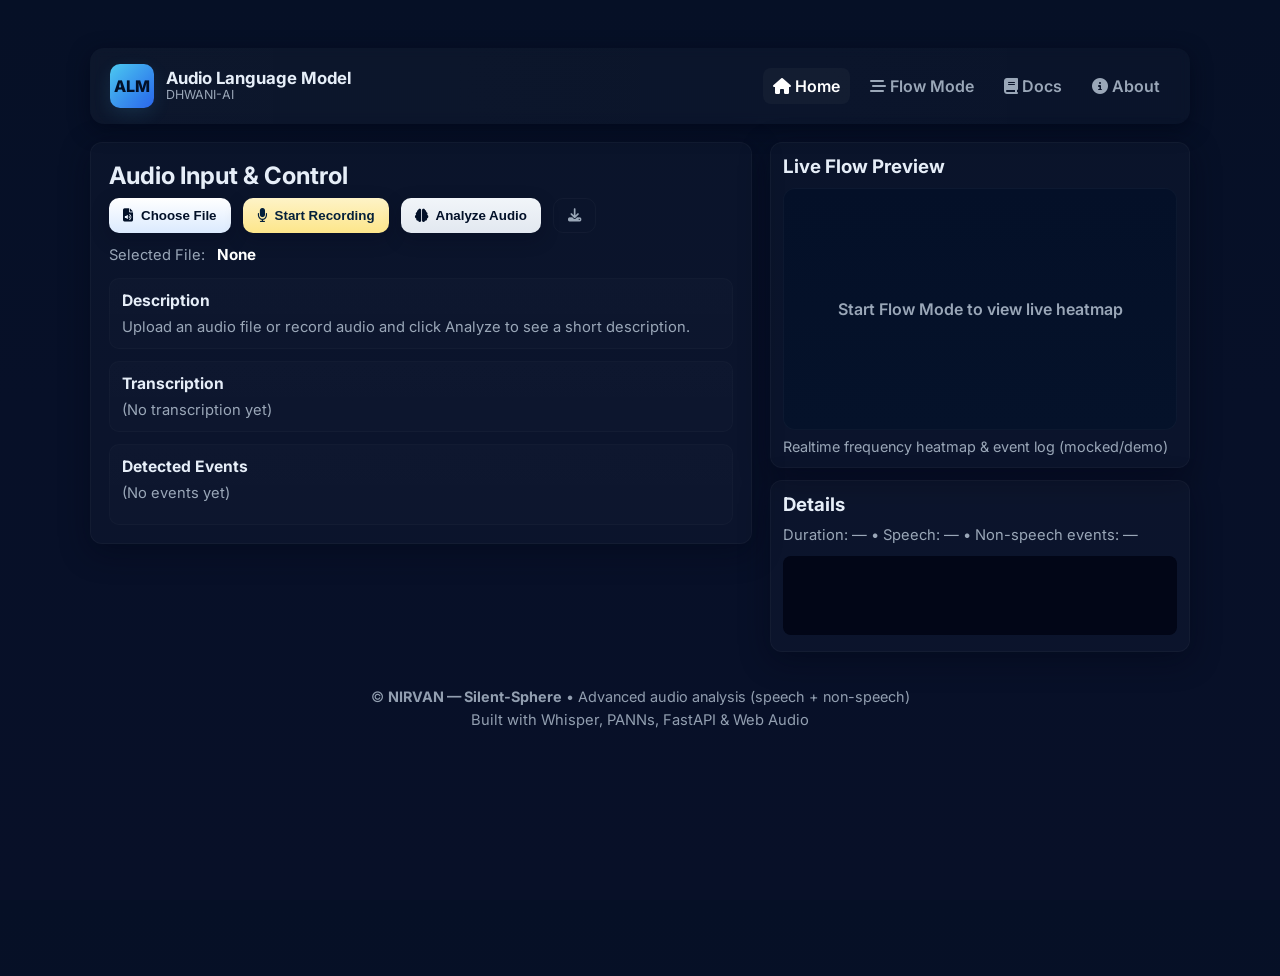
<file: frontend/index.html>
<!doctype html>
<html lang="en">
<head>
  <meta charset="utf-8" />
  <meta name="viewport" content="width=device-width,initial-scale=1" />
  <title>DHWANI-AI</title>

  <!-- Google Font -->
  <link href="https://fonts.googleapis.com/css2?family=Inter:wght@300;400;600;700;800&display=swap" rel="stylesheet">

  <!-- Font Awesome (for icons) -->
  <link rel="stylesheet" href="https://cdnjs.cloudflare.com/ajax/libs/font-awesome/6.4.0/css/all.min.css"/>

  <style>
    :root{
      --bg: #0f1724;
      --card: #0b1220;
      --muted: #9aa7b8;
      --accent: #4cc9f0;
      --accent-2: #2563eb;
      --glass: rgba(255,255,255,0.03);
      --success: #86efac;
      --danger: #fb7185;
      --radius: 12px;
      --max-width: 1100px;
      --soft: 14px;
    }
    html,body{height:100%;}
    body{
      margin:0;
      font-family:"Inter",system-ui,Segoe UI,Roboto,"Helvetica Neue",Arial;
      background: linear-gradient(180deg, #061026 0%, #071028 45%, #081028 100%);
      color:#e6eef8;
      -webkit-font-smoothing:antialiased;
      -moz-osx-font-smoothing:grayscale;
      padding-bottom:48px;
    }

    /* Container */
    .wrap{
      max-width:var(--max-width);
      margin:28px auto;
      padding:20px;
    }

    /* Header / Nav */
    header.app-header{
      background: linear-gradient(90deg, rgba(255,255,255,0.03), rgba(255,255,255,0.02));
      border-radius:14px;
      padding:16px 20px;
      display:flex;
      align-items:center;
      gap:16px;
      box-shadow: 0 6px 20px rgba(2,6,23,0.6);
      margin-bottom:18px;
      backdrop-filter: blur(6px);
    }
    .brand{
      display:flex; gap:12px; align-items:center; text-decoration:none; color:inherit;
    }
    .brand .logo{
      width:44px; height:44px; border-radius:10px; display:flex; align-items:center; justify-content:center;
      background: linear-gradient(135deg, var(--accent), var(--accent-2)); color:#021028; font-weight:800;
      box-shadow: 0 6px 18px rgba(76,201,240,0.12), inset 0 -6px 10px rgba(255,255,255,0.03);
    }
    .brand h1{ font-size:1.05rem; margin:0; line-height:1; }
    .brand p{ margin:0; font-size:0.78rem; color:var(--muted); }

    nav.nav-right{ margin-left:auto; display:flex; gap:10px; align-items:center; }
    nav.nav-right a{ color:var(--muted); text-decoration:none; font-weight:600; padding:8px 10px; border-radius:8px; }
    nav.nav-right a.active, nav.nav-right a:hover{ color:white; background:var(--glass); }

    /* Main grid */
    .main-grid{
      display:grid;
      grid-template-columns: 1fr 420px;
      gap:18px;
      align-items:start;
    }

    /* Left Column - controls and results */
    .panel{
      background: rgba(255,255,255,0.02);
      border-radius: var(--radius);
      padding:18px;
      box-shadow: 0 8px 30px rgba(2,6,23,0.45);
      border: 1px solid rgba(255,255,255,0.03);
    }

    .controls { display:flex; gap:12px; flex-wrap:wrap; align-items:center; }
    .btn {
      display:inline-flex; align-items:center; gap:8px;
      padding:10px 14px; border-radius:10px; border: none; cursor:pointer;
      font-weight:600; color:#021028;
      background: linear-gradient(180deg, #ffffff, #dbeafe);
      box-shadow: 0 6px 18px rgba(2,6,23,0.25);
    }
    .btn.secondary{ background: linear-gradient(180deg, #f1f5f9, #e2e8f0); color:#021028; }
    .btn.warn{ background: linear-gradient(180deg,#fef3c7,#fde68a); color:#04203b; }
    .btn.ghost{
      background:transparent; color:var(--muted); border:1px solid rgba(255,255,255,0.03);
      box-shadow:none; font-weight:600;
    }

    /* file name & player */
    .file-info{ margin-top:12px; display:flex; gap:12px; align-items:center; color:var(--muted); font-size:0.95rem; }
    .file-info strong{ color:#fff; font-weight:700; }

    audio#audioPlayer{ width:100%; margin-top:12px; border-radius:10px; background:transparent; outline:none; }

    /* Analysis boxes */
    .result-grid{ display:grid; gap:12px; margin-top:14px; }
    .result-box{
      background: linear-gradient(180deg, rgba(255,255,255,0.015), rgba(255,255,255,0.01));
      padding:12px; border-radius:10px; border:1px solid rgba(255,255,255,0.02);
    }
    .result-box h3{ margin:0 0 8px 0; font-size:0.98rem; color:#e6eef8; }
    .muted{ color:var(--muted); font-size:0.92rem; }

    .labels { list-style:none; padding:0; margin:0; display:flex; flex-wrap:wrap; gap:8px; }
    .labels li{
      background: linear-gradient(180deg, rgba(255,255,255,0.02), rgba(255,255,255,0.01));
      padding:6px 10px; border-radius:999px; font-weight:600; color:#e6eef8; font-size:0.92rem;
      border:1px solid rgba(255,255,255,0.03);
    }
    .labels li .score{ color:var(--muted); font-weight:700; margin-left:8px; font-size:0.85rem; }

    /* Right Column — Flow / Spectrogram or details */
    .right-col{
      position:relative;
      display:flex; flex-direction:column; gap:12px;
    }
    .heatmap{
      height:240px; border-radius:12px; background: linear-gradient(180deg,#041028, #05122a);
      border:1px solid rgba(255,255,255,0.03); display:flex; align-items:center; justify-content:center; color:var(--muted);
      font-weight:600;
    }

    /* Footer */
    footer.app-footer{ margin-top:18px; text-align:center; color:var(--muted); font-size:0.9rem; padding:18px; opacity:0.95; }

    /* Responsive */
    @media (max-width: 980px){
      .main-grid{ grid-template-columns: 1fr; }
      nav.nav-right{ display:none; }
      .wrap{ padding:12px; }
    }
  </style>
</head>
<body>
  <div class="wrap">

    <!-- HEADER / NAV -->
    <header class="app-header">
      <a class="brand" href="#">
        <div class="logo">ALM</div>
        <div>
          <h1>Audio Language Model</h1>
          <p>DHWANI-AI</p>
        </div>
      </a>

      <nav class="nav-right" role="navigation" aria-label="Main Navigation">
        <a href="#" class="active"><i class="fas fa-home"></i> Home</a>
        <a href="#"><i class="fas fa-stream"></i> Flow Mode</a>
        <a href="#"><i class="fas fa-book"></i> Docs</a>
        <a href="#"><i class="fas fa-circle-info"></i> About</a>
      </nav>
    </header>

    <!-- MAIN GRID -->
    <main class="main-grid">
      <!-- LEFT -->
      <section class="panel">
        <h2 style="margin-top:0; margin-bottom:8px;">Audio Input & Control</h2>

        <div class="controls">
          <input id="audioFile" type="file" accept="audio/*" style="display:none" />
          <button id="chooseFileBtn" class="btn"><i class="fas fa-file-audio"></i> Choose File</button>
          <button id="recordButton" class="btn warn"><i class="fas fa-microphone"></i> Start Recording</button>
          <button id="analyzeBtn" class="btn secondary"><i class="fas fa-brain"></i> Analyze Audio</button>
          <button id="downloadBtn" class="btn ghost" title="Download transcript (if any)"><i class="fas fa-download"></i></button>
        </div>

        <div class="file-info" style="margin-top:12px;">
          <span class="muted">Selected File:</span>
          <strong id="fileName">None</strong>
        </div>

        <audio id="audioPlayer" controls style="display:none;"></audio>

        <div class="result-grid">
          <div id="descriptionBox" class="result-box">
            <h3>Description</h3>
            <div id="sceneDescriptionBox" class="muted">Upload an audio file or record audio and click Analyze to see a short description.</div>
          </div>

          <div id="transcriptionBox" class="result-box">
            <h3>Transcription</h3>
            <div id="transcriptionText" class="muted">(No transcription yet)</div>
          </div>

          <div id="eventsBox" class="result-box">
            <h3>Detected Events</h3>
            <div id="eventsCount" class="muted">(No events yet)</div>
            <ul id="eventsGrid" class="labels" style="margin-top:10px;">
              <!-- populated by script.js -->
            </ul>
          </div>
        </div>
      </section>

      <!-- RIGHT -->
      <aside class="right-col">
        <div class="panel" style="padding:12px;">
          <h3 style="margin:0 0 10px 0;">Live Flow Preview</h3>
          <div class="heatmap" id="flowCanvas">Start Flow Mode to view live heatmap</div>
          <div class="muted" style="margin-top:8px; font-size:0.9rem;">Realtime frequency heatmap & event log (mocked/demo)</div>
        </div>

        <div class="panel" style="padding:12px;">
          <h3 style="margin:0 0 10px 0;">Details</h3>
          <div class="muted" id="detailSummary">Duration: — • Speech: — • Non-speech events: —</div>
          <div style="height:12px"></div>
          <canvas id="spectrogramCanvas" width="800" height="160" style="width:100%; border-radius:8px; background:#020617;"></canvas>
        </div>
      </aside>
    </main>

    <!-- FOOTER -->
    <footer class="app-footer">
      <div>© <strong>NIRVAN — Silent-Sphere</strong> • Advanced audio analysis (speech + non-speech)</div>
      <div style="margin-top:6px;" class="muted">Built with Whisper, PANNs, FastAPI & Web Audio</div>
    </footer>
  </div>

  <!-- your JS (keep your existing script.js file) -->
  <script src="script.js"></script>

  <!-- small inline helpers: show/hide audio player when needed -->
  <script>
    // small UI glue so your script.js can work seamlessly if it expects certain elements visible
    (function(){
      const audioPlayer = document.getElementById('audioPlayer');
      const choose = document.getElementById('chooseFileBtn');
      const audioFile = document.getElementById('audioFile');
      const fileName = document.getElementById('fileName');

      choose.addEventListener('click', ()=> audioFile.click());
      audioFile.addEventListener('change', (e)=>{
        const f = e.target.files[0];
        if(!f) return;
        fileName.textContent = f.name;
        audioPlayer.src = URL.createObjectURL(f);
        audioPlayer.style.display = 'block';
      });
    })();
  </script>
</body>
</html>
</file>
